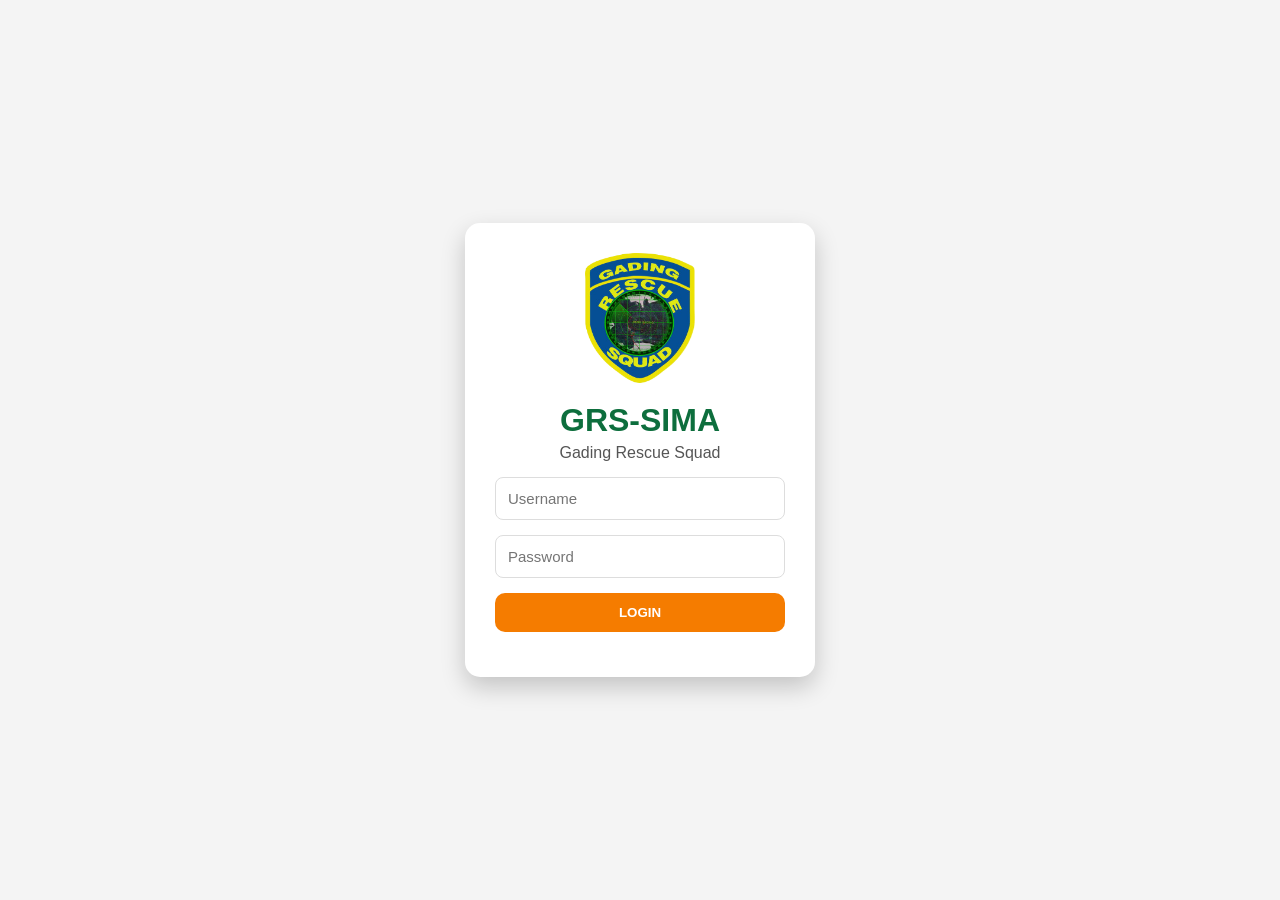
<file: index.html>
<!DOCTYPE html>
<html lang="id">
<head>

<meta charset="UTF-8">
<meta name="viewport" content="width=device-width, initial-scale=1.0">

<title>GRS-SIMA Login</title>

<link rel="stylesheet" href="css/style.css">

</head>

<body class="login-page">

<div class="login-box">

<img src="img/logo.PNG" class="logo">

<h1>GRS-SIMA</h1>

<p>Gading Rescue Squad</p>

<input
type="text"
id="username"
placeholder="Username">

<input
type="password"
id="password"
placeholder="Password">

<button onclick="login()">

LOGIN

</button>

<p id="error"></p>

</div>

<script src="js/login.js"></script>

</body>
</html>
</file>
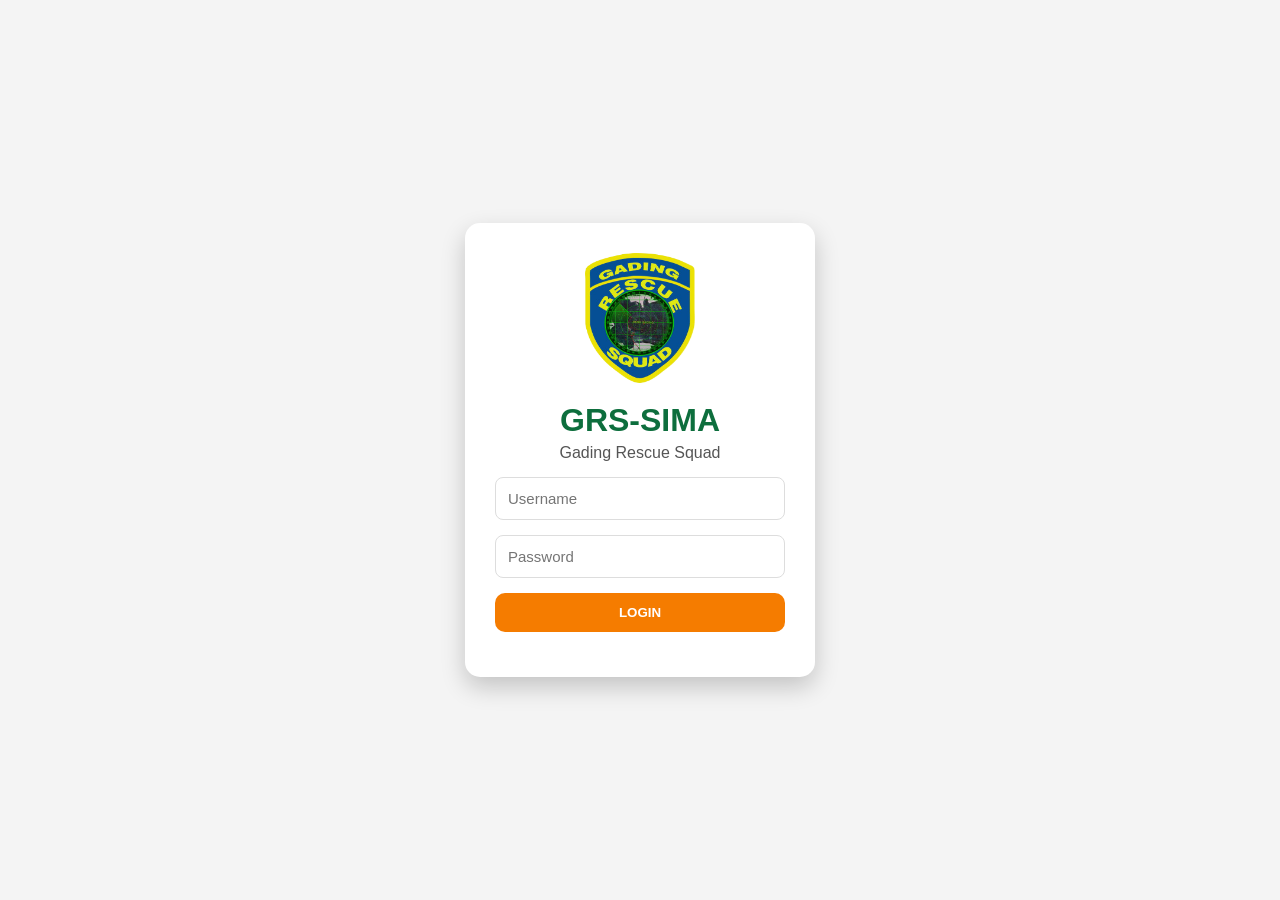
<file: anggota.html>
<!DOCTYPE html>
<html lang="id">
<head>
<meta charset="UTF-8">
<meta name="viewport" content="width=device-width, initial-scale=1.0">
<title>Tambah Anggota - GRS SIMA</title>

<link rel="stylesheet" href="css/style.css">
</head>

<body>

<div class="sidebar">

<div class="brand">
<h2>GRS-SIMA</h2>
<p>Gading Rescue Squad</p>
</div>

<a href="dashboard.html">Dashboard</a>
<a href="anggota.html">Tambah Anggota</a>
<a href="data-anggota.html">Data Anggota</a>

</div>

<div class="content">

<h1 id="judulForm">Tambah Anggota</h1>

<form id="formAnggota">

<label>Nomor ID SIMA</label>

<input
type="text"
id="id"
readonly>

<label>Nomor Register</label>

<input
type="text"
id="register"
placeholder="Contoh: 00.00.0000"
required>

<label>Nama Lengkap</label>

<input
type="text"
id="nama"
required>
    
<label>Golongan Darah</label>

<select id="goldar" required>

    <option value="">Pilih Golongan Darah</option>

    <option value="A">A</option>

    <option value="B">B</option>

    <option value="AB">AB</option>

    <option value="O">O</option>

    <option value="Tidak Tahu">Tidak Tahu</option>

</select>
    
<label>Jabatan</label>

<input
type="text"
id="jabatan"
required>

<label>Alamat</label>

<textarea
id="alamat"
required></textarea>

<label>No HP</label>

<input
type="text"
id="hp">

<label>Upload Foto</label>

<input
type="file"
id="foto"
accept="image/*">

<img
id="preview"
class="preview">

<button type="submit">

SIMPAN

</button>

</form>

</div>

<script src="js/anggota.js"></script>
<script>
if(localStorage.getItem("editIndex")!==null){
    document.getElementById("judulForm").innerHTML="Edit Anggota";
}
</script>
</body>
</html>
</file>
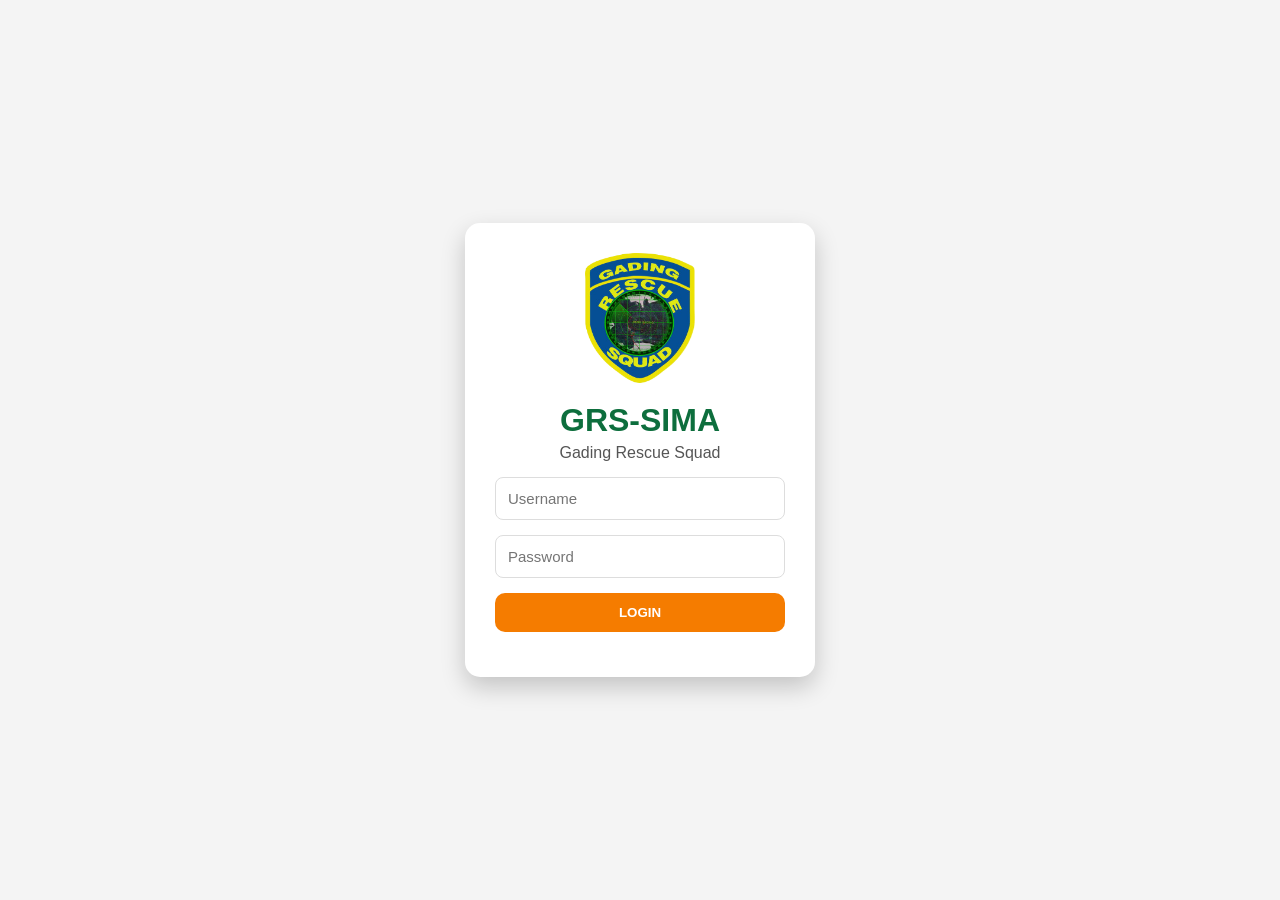
<file: dashboard.html>
<!DOCTYPE html> 
<html lang="id">
<head>

<meta charset="UTF-8">

<meta name="viewport" content="width=device-width, initial-scale=1.0">

<title>Dashboard - GRS-SIMA</title>

<link rel="stylesheet" href="css/style.css">

</head>

<body>

<!-- Tombol Menu HP -->

<button id="menuBtn" class="menu-btn">☰</button>

<!-- Overlay -->

<div id="overlay" class="overlay"></div>

<!-- Sidebar -->

<div class="sidebar" id="sidebar">

<div class="brand">

<img src="img/logo.PNG" alt="Logo">

<h2>GRS-SIMA</h2>

<small>Gading Rescue Squad</small>

</div>

<a href="dashboard.html" class="active">🏠 Dashboard</a>

<a href="anggota.html">👤 Tambah Anggota</a>

<a href="data-anggota.html">📋 Data Anggota</a>

<hr>

<a href="rengit.html">📅 Rencana Giat</a>

<a href="bencana.html">🌍 Info Grafis Bencana</a>

<a href="kesehatan.html">🏥 Layanan Kesehatan</a>

<a href="nomor.html">☎ Nomor Penting</a>

<hr>

<a href="scan.html">📷 Scan QR</a>

<a href="kta.html">🪪 Cetak KTA</a>

<a href="#" onclick="logout()">🚪 Logout</a>
  
</div>

<!-- Content -->

<div class="content fade">

<h1>Dashboard</h1>

<p>Selamat datang di Sistem Informasi Manajemen Anggota Gading Rescue Squad.</p>

<div class="cards">

    <!-- Total Anggota -->
    <div class="card">
        <h3>👥 Total Anggota</h3>
        <h2 id="totalAnggota">0</h2>
        <p>Total anggota aktif Gading Rescue Squad</p>
    </div>

    <!-- Rencana Giat -->
    <div class="card">
        <h3>📅 Rencana Giat (RenGit)</h3>
        <p id="rengitInfo">
            Belum ada rencana kegiatan.
        </p>
    </div>

    <!-- Info Bencana -->
    <div class="card">
        <h3>🌍 Info Grafis Bencana</h3>
        <p id="bencanaInfo">
            Belum ada data bulan ini.
        </p>
    </div>

    <!-- Kesehatan -->
    <div class="card">
        <h3>🏥 Layanan Kesehatan</h3>
        <p id="kesehatanInfo">
            Belum ada kegiatan kesehatan.
        </p>
    </div>

    <!-- Nomor Penting -->
    <div class="card">
        <h3>☎ Nomor Penting</h3>

        <p>🚑 PSC GES : 119 / 0274-391113</p>

        <p>🚒 Damkarmat GK : 0274-391113 / 0811-2657-113</p>

        <p>🚓 Polres GK : 110</p>

        <p>📞 BPBD GK : 0274-394091</p>

    </div>


</div>

<script>

if(localStorage.getItem("login")!="true"){

location="index.html";

}

const anggota=JSON.parse(localStorage.getItem("anggota"))||[];

document.getElementById("totalAnggota").innerHTML=anggota.length;

function logout(){

localStorage.removeItem("login");

location="index.html";

}

</script>

<script src="js/dashboard.js"></script>
</body>

</html>
</file>
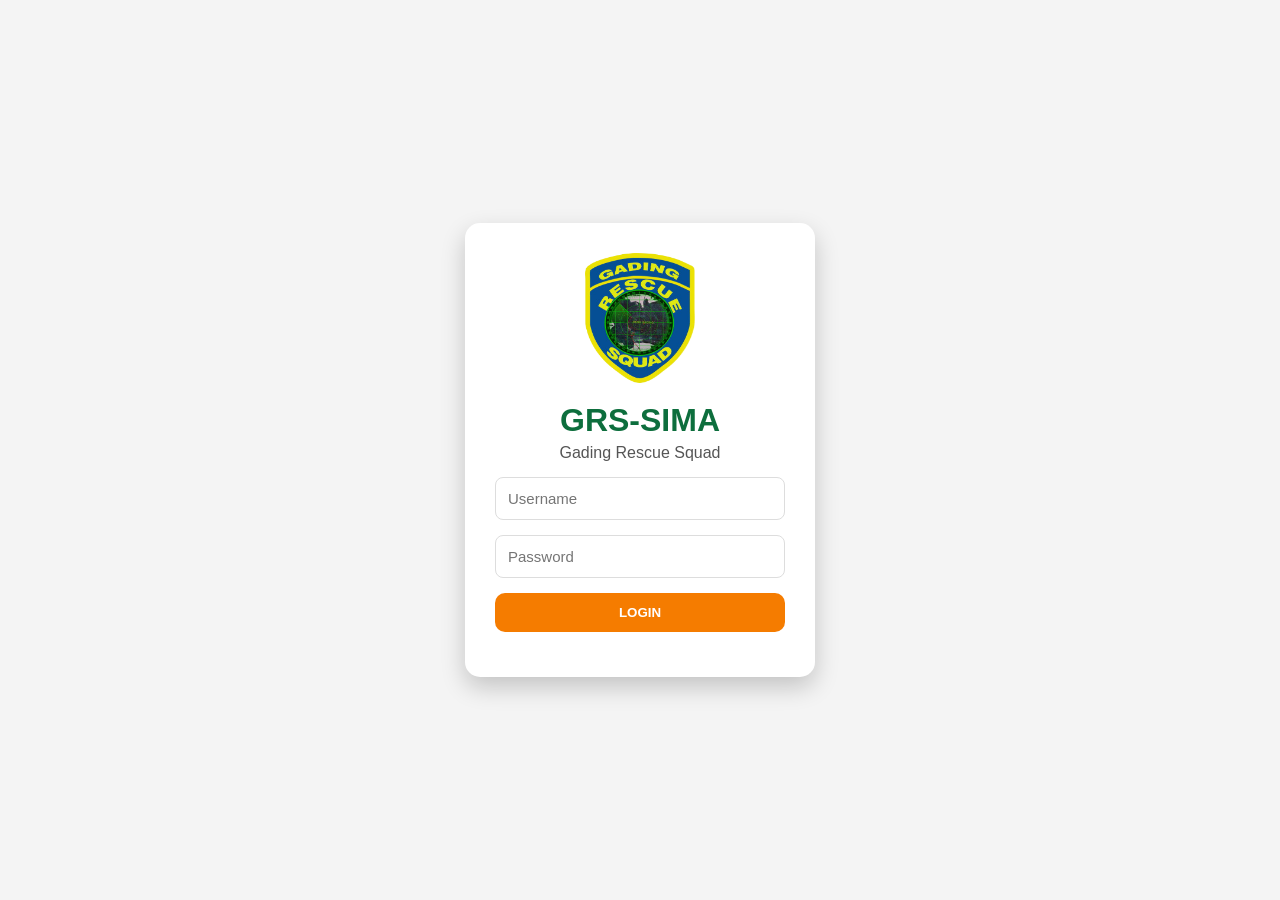
<file: data-anggota.html>
<!DOCTYPE html>
<html lang="id">
<head>
<meta charset="UTF-8">
<meta name="viewport" content="width=device-width,initial-scale=1">

<title>Data Anggota</title>

<link rel="stylesheet" href="css/style.css">
</head>

<body>

<div class="sidebar">

<div class="brand">
<h2>GRS-SIMA</h2>
<p>Gading Rescue Squad</p>
</div>

<a href="dashboard.html">Dashboard</a>
<a href="anggota.html">Tambah Anggota</a>
<a href="data-anggota.html">Data Anggota</a>
<a href="scan.html">Scan QR</a>

</div>

<div class="content">

<h1>Data Anggota</h1>

<input
type="text"
id="cari"
placeholder="Cari Nama atau Nomor Anggota">

<br><br>

<table class="table">

<thead>

<tr>

<th>No</th>

<th>Foto</th>

<th>Register</th>

<th>Nama</th>

<th>Golongan Darah</th>  

<th>Jabatan</th>

<th>HP</th>

<th>Aksi</th>

</tr>

</thead>

<tbody id="tabelData">

</tbody>

</table>

</div>

<script src="js/data.js"></script>

</body>
</html>
</file>
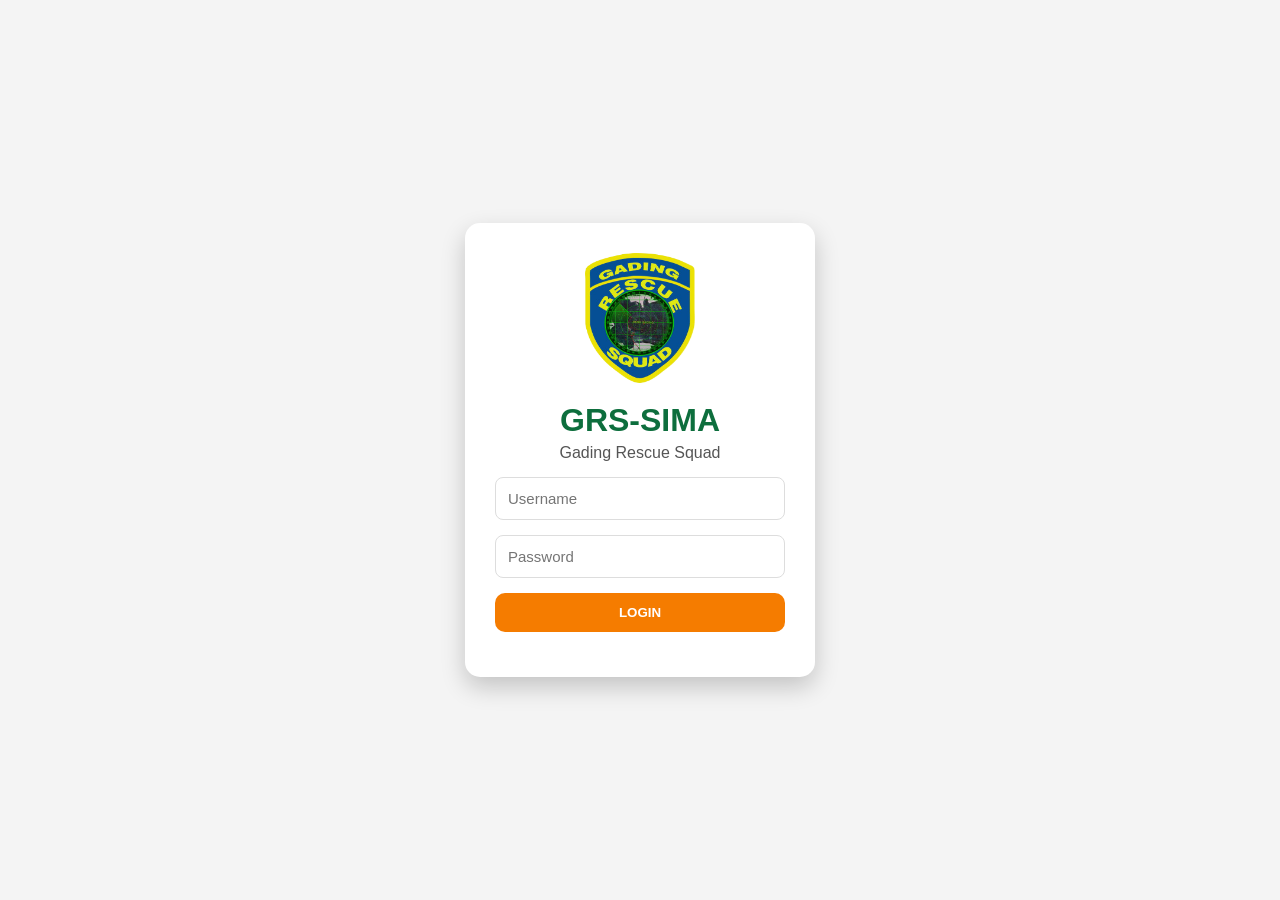
<file: detail.html>
<!DOCTYPE html>
<html lang="id">
<head>

<meta charset="UTF-8">
<meta name="viewport" content="width=device-width,initial-scale=1">

<title>Detail Anggota</title>

<link rel="stylesheet" href="css/style.css">

</head>

<body>

<div class="content">

<div class="detail-card">

<img id="foto">

<h2 id="nama"></h2>

<p><b>ID :</b> <span id="id"></span></p>

<p><b>Jabatan :</b> <span id="jabatan"></span></p>

<p><b>Alamat :</b> <span id="alamat"></span></p>

<p><b>No HP :</b> <span id="hp"></span></p>

<p><b>Tanggal Terdaftar :</b> <span id="tanggal"></span></p>

<br>

<button onclick="history.back()">

Kembali

</button>

</div>

</div>

<script src="js/detail.js"></script>

</body>
</html>
</file>
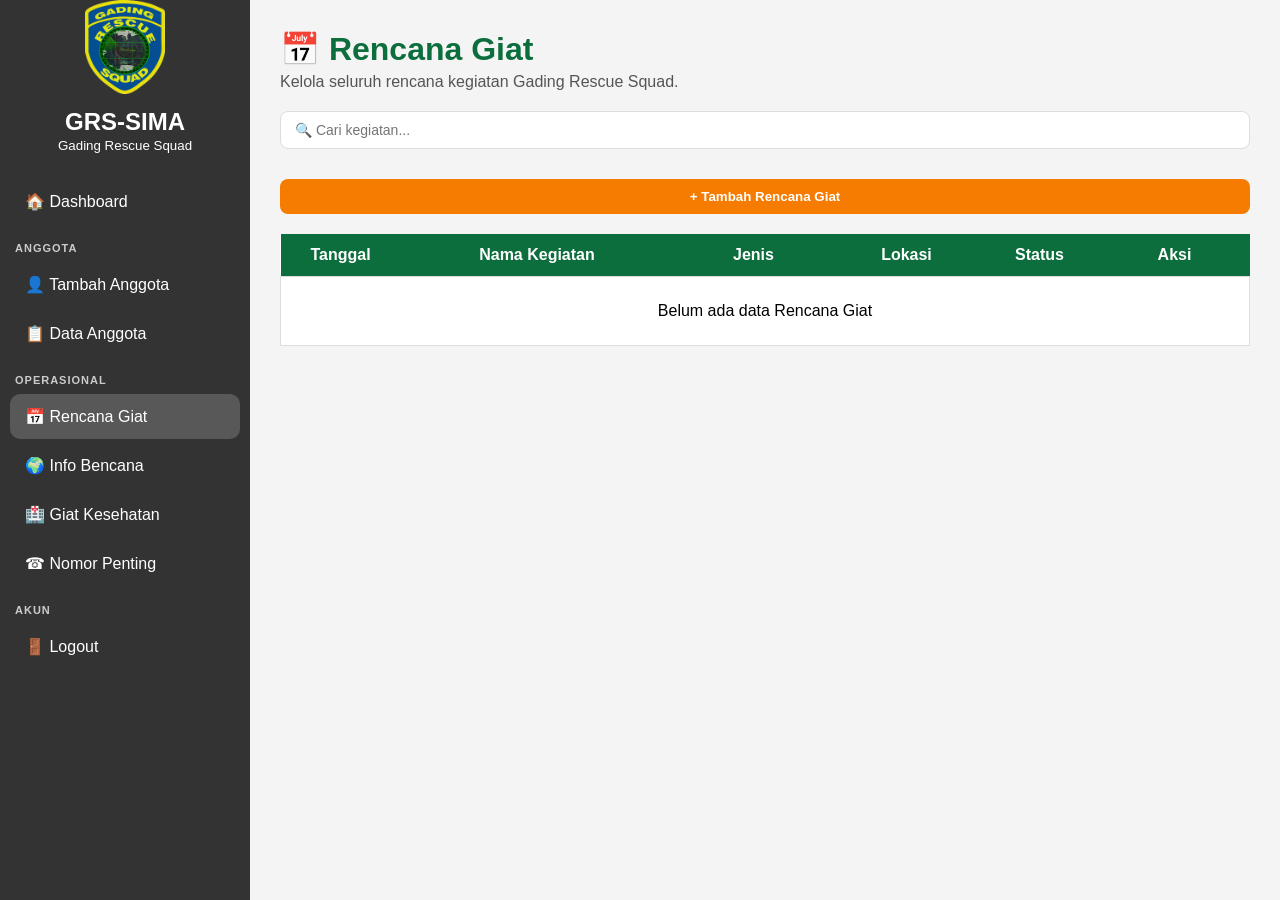
<file: rengit.html>
<!DOCTYPE html>
<html lang="id">

<head>
<meta charset="UTF-8">
<meta name="viewport" content="width=device-width, initial-scale=1.0">

<title>Rencana Giat | GRS-SIMA</title>

<link rel="stylesheet" href="css/style.css">

</head>

<body>

  
<button id="menuBtn" class="menu-btn">☰</button>

<div id="overlay" class="overlay"></div>

<div class="sidebar" id="sidebar">

<div class="brand">
<img src="img/logo.PNG">
<h2>GRS-SIMA</h2>
<small>Gading Rescue Squad</small>
</div>

<a href="dashboard.html">🏠 Dashboard</a>

<h4>Anggota</h4>
<a href="anggota.html">👤 Tambah Anggota</a>
<a href="data-anggota.html">📋 Data Anggota</a>

<h4>Operasional</h4>
<a href="rengit.html" class="active">📅 Rencana Giat</a>
<a href="bencana.html">🌍 Info Bencana</a>
<a href="kesehatan.html">🏥 Giat Kesehatan</a>
<a href="nomor.html">☎ Nomor Penting</a>

<h4>Akun</h4>
<a href="#" onclick="logout()">🚪 Logout</a>

</div>

<div class="content fade">

<h1>📅 Rencana Giat</h1>

<p>Kelola seluruh rencana kegiatan Gading Rescue Squad.</p>

<div class="toolbar">

<input
type="text"
id="cariGiat"
placeholder="🔍 Cari kegiatan..."
>

<button id="btnTambah">
+ Tambah Rencana Giat
</button>

</div>

<div class="table-container">

<table class="table">

<thead>

<tr>

<th width="120">Tanggal</th>

<th>Nama Kegiatan</th>

<th width="160">Jenis</th>

<th>Lokasi</th>

<th width="120">Status</th>

<th width="150">Aksi</th>

</tr>

</thead>

<tbody id="dataGiat">

<tr>

<td colspan="6" style="text-align:center;padding:25px">

Belum ada data Rencana Giat

</td>

</tr>
  
</tbody>

</table>

</div>

</div> <!-- content -->

<!-- ===========================
     MODAL TAMBAH RENCANA GIAT
=========================== -->

<div id="modalGiat" class="modal">

    <div class="modal-content">

        <h2>📅 Tambah Rencana Giat</h2>

        <form id="formGiat">

            <label>Nama Kegiatan</label>
            <input type="text" id="namaGiat" required>

            <label>Jenis Kegiatan</label>
            <select id="jenisGiat">
                <option>Kebencanaan</option>
                <option>SAR</option>
                <option>Kesehatan</option>
                <option>Pelatihan</option>
                <option>Sosial</option>
                <option>Siaga Khusus</option>
                <option>Rapat</option>
                <option>Lainnya</option>
            </select>

            <label>Tanggal Mulai</label>
            <input type="date" id="tglMulai">

            <label>Lokasi</label>
            <input type="text" id="lokasi">

            <div class="modal-action">

                <button type="button" id="btnBatal">
                    Batal
                </button>

                <button type="submit">
                    Simpan
                </button>

            </div>

        </form>

    </div>

</div>

<script>

function logout(){

    localStorage.removeItem("login");
    window.location.href="index.html";

}

</script>

<script src="js/rengit.js"></script>
<script src="js/dashboard.js"></script>

</body>
</html>
</file>
<file: css/style.css>
*{

margin:0;
padding:0;
box-sizing:border-box;
font-family:Arial,Helvetica,sans-serif;

}

body{
 
background:#f4f4f4;

}

.login-page{

display:flex;
justify-content:center;
align-items:center;
height:100vh;

}

.login-box{

width:350px;

background:white;

padding:30px;

border-radius:15px;

text-align:center;

box-shadow:0 10px 25px rgba(0,0,0,.2);

}

.logo{

width:110px;

margin-bottom:15px;

}

h1{

color:#0d6e3d;

margin-bottom:5px;

}

p{

color:#555;

margin-bottom:15px;

}

input{

width:100%;

padding:12px;

margin-bottom:15px;

border:1px solid #ddd;

border-radius:8px;

font-size:15px;

}

button{

width:100%;

padding:12px;

background:#F57C00;

color:white;

border:none;

border-radius:10px;

padding:12px;

font-weight:bold;

transition:.3s;

}

button:hover{

background:#E65100;

}

#error{

color:red;

font-size:14px;

margin-top:10px;

}

.sidebar{
    position:fixed;
    top:0;
    left:0;
    width:250px;
    height:100vh;
    background:#333;
    color:#fff;
    overflow-y:auto;
    overflow-x:hidden;
    -webkit-overflow-scrolling:touch;
    padding-bottom:40px;
    box-sizing:border-box;
    z-index:1000;
}

.brand{
    text-align:center;
    color:#fff;
    margin-bottom:25px;
}

.brand img{
    width:80px;
    margin-bottom:10px;
}

.sidebar h4{
    margin:18px 15px 8px;
    font-size:11px;
    font-weight:600;
    color:rgba(255,255,255,.75);
    text-transform:uppercase;
    letter-spacing:1px;
}

.sidebar a{
    display:block;
    color:#fff;
    padding:13px 15px;
    text-decoration:none;
    border-radius:10px;
    margin:4px 10px;
    transition:.3s;
}

.sidebar a:hover,
.sidebar a.active{
    background:rgba(255,255,255,.18);
}

.sidebar hr{
    border:none;
    border-top:1px solid rgba(255,255,255,.2);
    margin:12px 10px;
}

.content{

margin-left:250px;

padding:30px;

}

.cards{

display:flex;

gap:20px;

margin-top:20px;

margin-bottom:30px;

flex-wrap:wrap;

}

.card{

background:white;

padding:25px;

border-radius:10px;

box-shadow:0 8px 15px rgba(0,0,0,.08);

border-top:6px solid #F57C00;

width:220px;

}

.menu-grid{

display:grid;

grid-template-columns:repeat(auto-fit,minmax(180px,1fr));

gap:20px;

margin-top:20px;

}

.menu-box{

background:#0d6e3d;

color:white;

padding:30px;

text-align:center;

text-decoration:none;

border-radius:10px;

font-size:18px;

}
textarea{

width:100%;

padding:12px;

border:1px solid #ddd;

border-radius:8px;

margin-bottom:15px;

resize:vertical;

min-height:90px;

}

.preview{

width:140px;

height:180px;

object-fit:cover;

border-radius:8px;

margin-top:10px;

margin-bottom:20px;

border:1px solid #ccc;

display:block;

}
.menu-box:hover{

background:#198754;

}
.table{

width:100%;

border-collapse:collapse;

background:white;

}

.table th{

background:#0d6e3d;

color:white;

padding:12px;

}

.table td{

padding:10px;

border:1px solid #ddd;

text-align:center;

}

.table img{

width:60px;

height:75px;

object-fit:cover;

border-radius:6px;

}

.btn{

padding:8px 12px;

border:none;

border-radius:6px;

cursor:pointer;

margin:2px;

color:white;

}

.edit{

background:#0d6efd;

}

.hapus{

background:#dc3545;

}

.kta{

background:#198754;

}

.qr{

background:#6f42c1;

}
#kartu{

width:340px;

padding:20px;

background:white;

margin:auto;

border-radius:12px;

text-align:center;

box-shadow:0 5px 20px rgba(0,0,0,.2);

}

#foto{

width:120px;

height:150px;

object-fit:cover;

border-radius:8px;

}
#kartu{

width:340px;

padding:20px;

background:white;

margin:auto;

border-radius:12px;

text-align:center;

box-shadow:0 5px 20px rgba(0,0,0,.2);

}

#foto{

width:120px;

height:150px;

object-fit:cover;

border-radius:8px;

}
#reader{

max-width:400px;

margin:auto;

}
.detail-card{

width:420px;

margin:auto;

background:white;

padding:25px;

border-radius:15px;

box-shadow:0 5px 20px rgba(0,0,0,.2);

text-align:center;

}

.detail-card img{

width:160px;

height:200px;

object-fit:cover;

border-radius:10px;

margin-bottom:20px;

}

.detail-card p{

text-align:left;

margin:10px 0;

font-size:16px;

}
select{

width:100%;

padding:12px;

margin-bottom:15px;

border:1px solid #ddd;

border-radius:8px;

font-size:15px;

}

.toolbar{
    display:flex;
    justify-content:space-between;
    align-items:center;
    gap:15px;
    margin:20px 0;
    flex-wrap:wrap;
}

.toolbar input{
    flex:1;
    min-width:220px;
    padding:10px 14px;
    border:1px solid #ddd;
    border-radius:8px;
    font-size:14px;
}

.toolbar button{
    background:#F57C00;
    color:#fff;
    border:none;
    padding:10px 18px;
    border-radius:8px;
    cursor:pointer;
    font-weight:bold;
}

.toolbar button:hover{
    background:#E65100;
}
/* ==========================
   RESPONSIVE HP
========================== */

.menu-btn{
    display:block;
    background:red;
}

@media (max-width:768px){

    .menu-btn{
        display:block;
        position:fixed;
        top:15px;
        left:15px;
        width:45px;
        height:45px;
        border:none;
        border-radius:8px;
        background:#F57C00;
        color:#fff;
        font-size:24px;
        cursor:pointer;
        z-index:1001;
    }

    .sidebar{
        left:-240px;
        transition:.3s;
        z-index:1000;
    }

    .sidebar.active{
        left:0;
    }

    .content{
        margin-left:0;
        padding:70px 15px 20px;
    }
 
   .toolbar{
    flex-direction:column;
    align-items:stretch;
    }

   .toolbar input{
    width:100%;
    }

   .toolbar button{
    width:100%;
   }

}

.overlay{
    display:none;
}

.overlay.active{
    display:block;
    position:fixed;
    top:0;
    left:0;
    width:100%;
    height:100%;
    background:rgba(0,0,0,.4);
    z-index:999;
}
@media (min-width:769px){
    .menu-btn{
        display:none !important;
    }
}

/* ===== Sidebar Divider ===== */

.sidebar hr{

    border:none;

    border-top:1px solid rgba(255,255,255,.15);

    margin:15px 0;

}

.modal{
    display:none;
    position:fixed;
    left:0;
    top:0;
    width:100%;
    height:100%;
    background:rgba(0,0,0,.5);
    justify-content:center;
    align-items:center;
    z-index:9999;
}

.modal-content{
    background:#fff;
    width:90%;
    max-width:600px;
    border-radius:12px;
    padding:20px;
    max-height:90vh;
    overflow-y:auto;
    box-sizing:border-box;
}

.modal-content h2{
    margin-bottom:20px;
}

.modal-content label{
    display:block;
    margin-top:12px;
    margin-bottom:5px;
    font-weight:bold;
}

.modal-content input,
.modal-content select{
    width:100%;
    padding:10px;
    border:1px solid #ddd;
    border-radius:8px;
    box-sizing:border-box;
}

.modal-action{
    display:flex;
    justify-content:flex-end;
    gap:10px;
    margin-top:20px;
}

.modal-action button{
    padding:10px 18px;
    border:none;
    border-radius:8px;
    cursor:pointer;
}

#btnBatal{
    background:#777;
    color:#fff;
}

.modal-action button[type="submit"]{
    background:#F57C00;
    color:#fff;
}


/* Tombol Edit */
.btn-edit{
    background:#2196F3;
    color:#fff;
    border:none;
    padding:6px 10px;
    border-radius:6px;
    cursor:pointer;
    margin-right:5px;
}

.btn-edit:hover{
    background:#1976D2;
}

/* Tombol Hapus */
.btn-hapus{
    background:#F44336;
    color:#fff;
    border:none;
    padding:6px 10px;
    border-radius:6px;
    cursor:pointer;
}

.btn-hapus:hover{
    background:#D32F2F;
}
</file>
